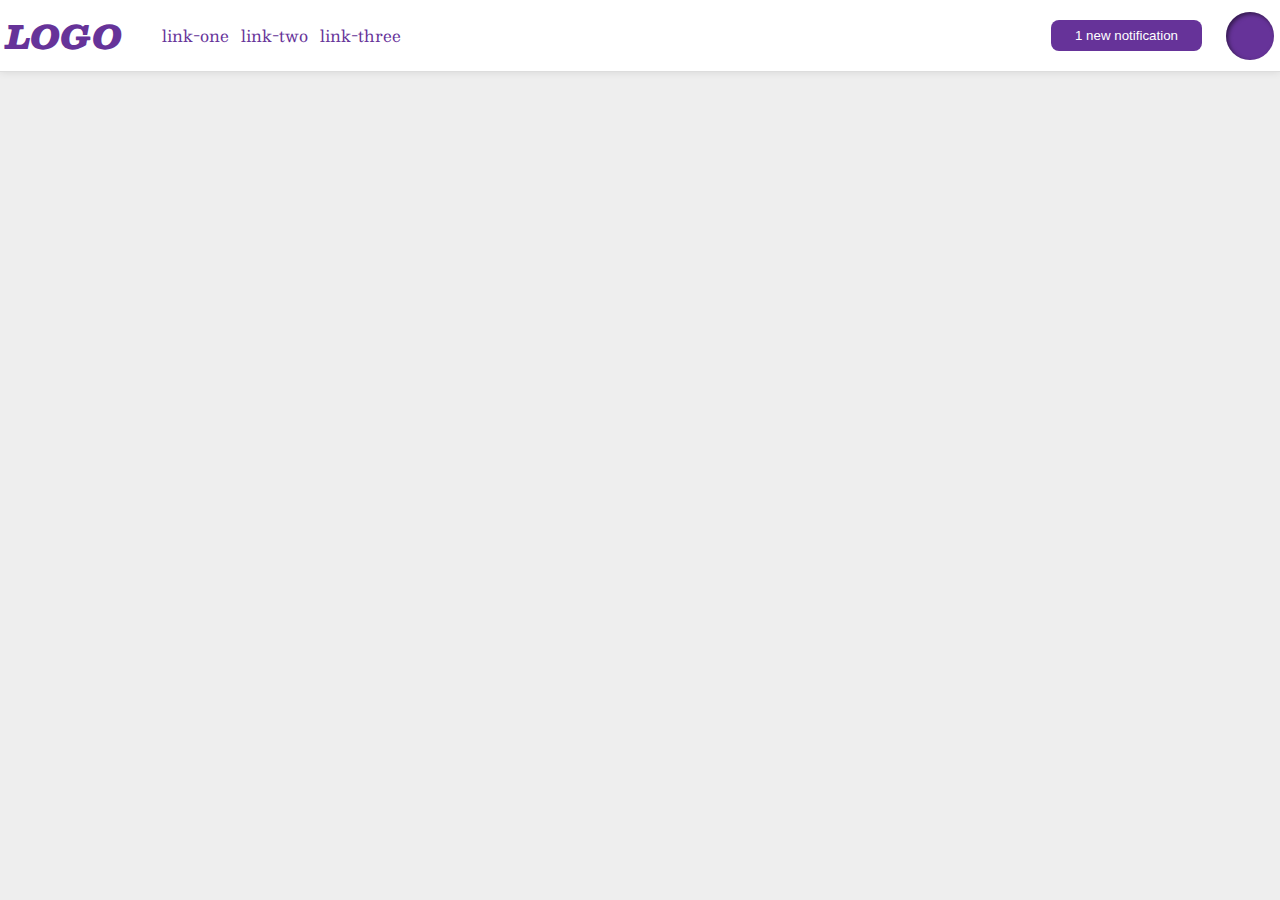
<file: flex/03-flex-header-2/index.html>
<!DOCTYPE html>
<html lang="en">
  <head>
    <meta charset="UTF-8">
    <meta http-equiv="X-UA-Compatible" content="IE=edge">
    <meta name="viewport" content="width=device-width, initial-scale=1.0">
    <title>Flex Header 2</title>
    <link rel="stylesheet" href="style.css">
  </head>
  <body>
    <div class="header">
      <div class="left">
        <div class="logo">
          LOGO
        </div>
        <ul class="links">
          <li><a href="https://google.com">link-one</a></li>
          <li><a href="https://google.com">link-two</a></li>
          <li><a href="https://google.com">link-three</a></li>
        </ul>
      </div>
      <div class="right">
        <button class="notifications">
          1 new notification
        </button>
        <div class="profile-image"></div>
      </div>
    </div>
  </body>
</html>
</file>
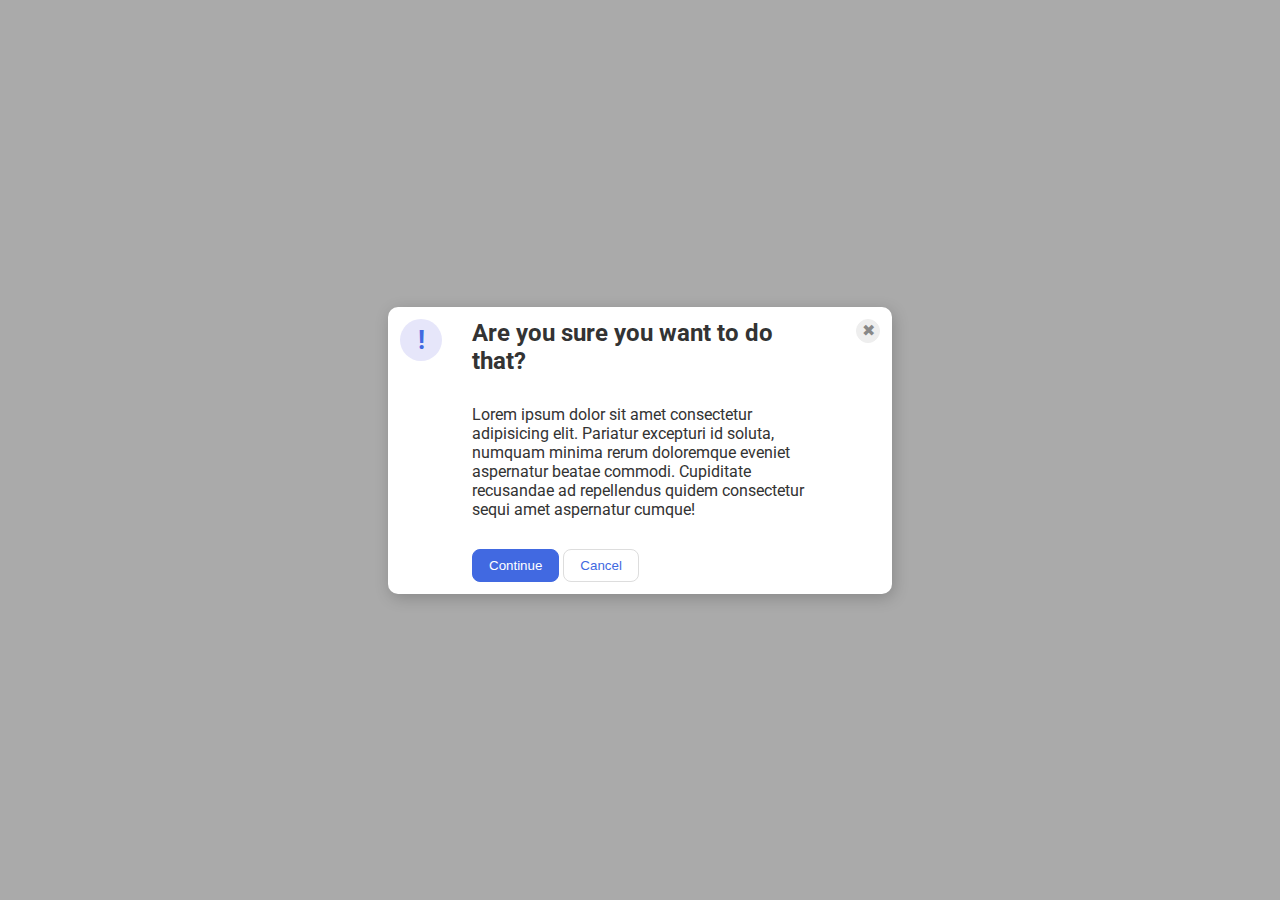
<file: flex/05-flex-modal/index.html>
<!DOCTYPE html>
<html lang="en">
  <head>
    <meta charset="UTF-8">
    <meta http-equiv="X-UA-Compatible" content="IE=edge">
    <meta name="viewport" content="width=device-width, initial-scale=1.0">
    <link rel="stylesheet" href="style.css">
    <title>Modal</title>
  </head>
  <body>
    <div class="modal">
      <div class="icon">!</div>
      <div class="header"><h2>Are you sure you want to do that?</h2>
        <div class="text">Lorem ipsum dolor sit amet consectetur adipisicing elit. Pariatur excepturi id soluta, numquam minima rerum doloremque eveniet aspernatur beatae commodi. Cupiditate recusandae ad repellendus quidem consectetur sequi amet aspernatur cumque!</div>
        <div>
          <button class="continue">Continue</button>
          <button class="cancel">Cancel</button>
        </div>
      </div>
      <button class="close-button">✖</button>
    </div>
  </body>
</html>
</file>
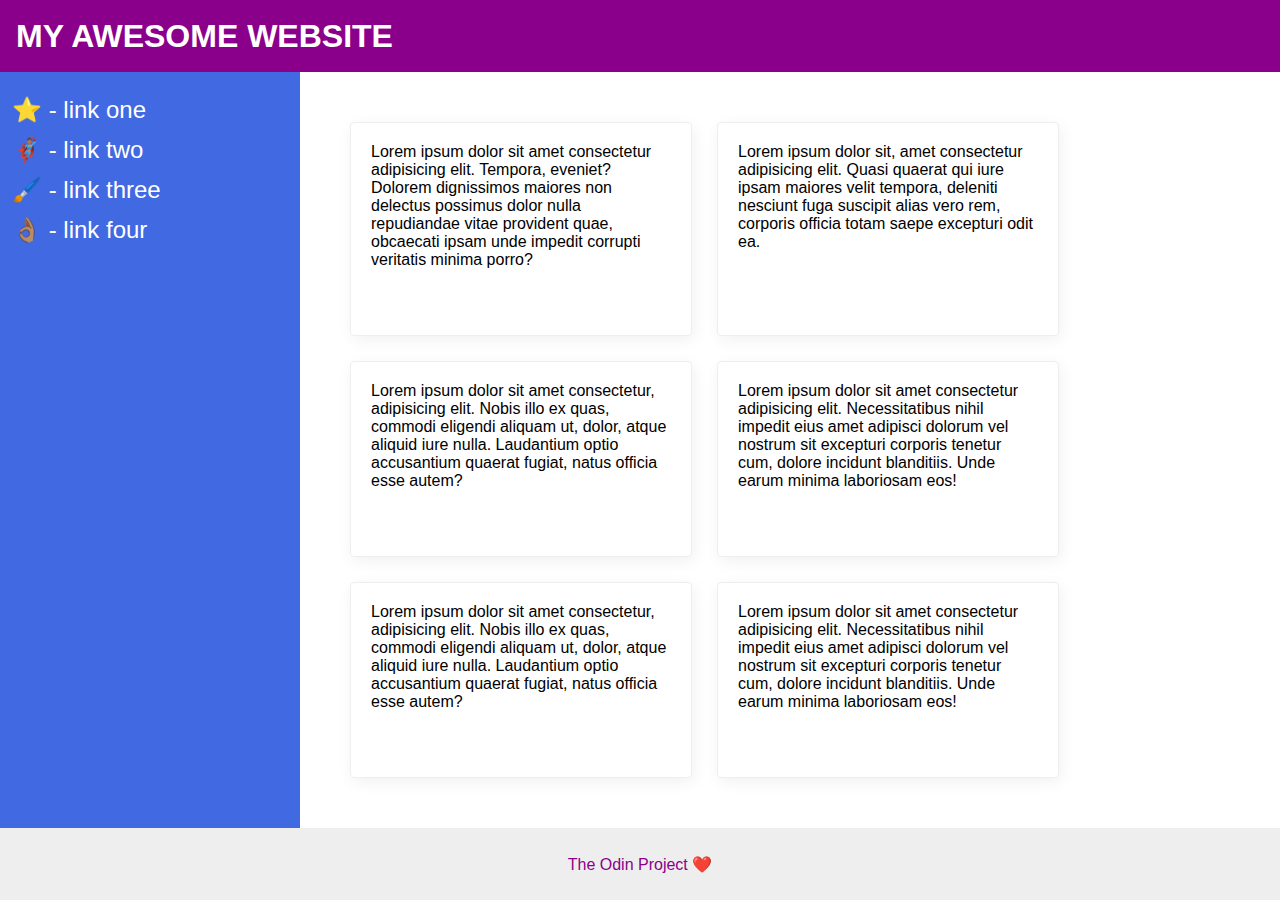
<file: flex/07-flex-layout-2/index.html>
<!DOCTYPE html>
<html lang="en">
  <head>
    <meta charset="UTF-8">
    <meta http-equiv="X-UA-Compatible" content="IE=edge">
    <meta name="viewport" content="width=device-width, initial-scale=1.0">
    <title>The Holy Grail</title>
    <link rel="stylesheet" href="style.css">
  </head>
  <body>
    <div class="header">
      MY AWESOME WEBSITE
    </div>
    <div class="content">
      <div class="sidebar">
        <ul>
          <li><a href="#">⭐ - link one</a></li>
          <li><a href="#">🦸🏽‍♂️ - link two</a></li>
          <li><a href="#">🖌️ - link three</a></li>
          <li><a href="#">👌🏽 - link four</a></li>
        </ul>
      </div>
      <div class="card-container">
        <div class="card">Lorem ipsum dolor sit amet consectetur adipisicing elit. Tempora, eveniet? Dolorem dignissimos maiores non delectus possimus dolor nulla repudiandae vitae provident quae, obcaecati ipsam unde impedit corrupti veritatis minima porro?</div>
        <div class="card">Lorem ipsum dolor sit, amet consectetur adipisicing elit. Quasi quaerat qui iure ipsam maiores velit tempora, deleniti nesciunt fuga suscipit alias vero rem, corporis officia totam saepe excepturi odit ea.</div>
        <div class="card">Lorem ipsum dolor sit amet consectetur, adipisicing elit. Nobis illo ex quas, commodi eligendi aliquam ut, dolor, atque aliquid iure nulla. Laudantium optio accusantium quaerat fugiat, natus officia esse autem?</div>
        <div class="card">Lorem ipsum dolor sit amet consectetur adipisicing elit. Necessitatibus nihil impedit eius amet adipisci dolorum vel nostrum sit excepturi corporis tenetur cum, dolore incidunt blanditiis. Unde earum minima laboriosam eos!</div>
        <div class="card">Lorem ipsum dolor sit amet consectetur, adipisicing elit. Nobis illo ex quas, commodi eligendi aliquam ut, dolor, atque aliquid iure nulla. Laudantium optio accusantium quaerat fugiat, natus officia esse autem?</div>
        <div class="card">Lorem ipsum dolor sit amet consectetur adipisicing elit. Necessitatibus nihil impedit eius amet adipisci dolorum vel nostrum sit excepturi corporis tenetur cum, dolore incidunt blanditiis. Unde earum minima laboriosam eos!</div>
      </div>
    </div>
    <div class="footer">
      The Odin Project ❤️
    </div>
  </body>
</html>
</file>
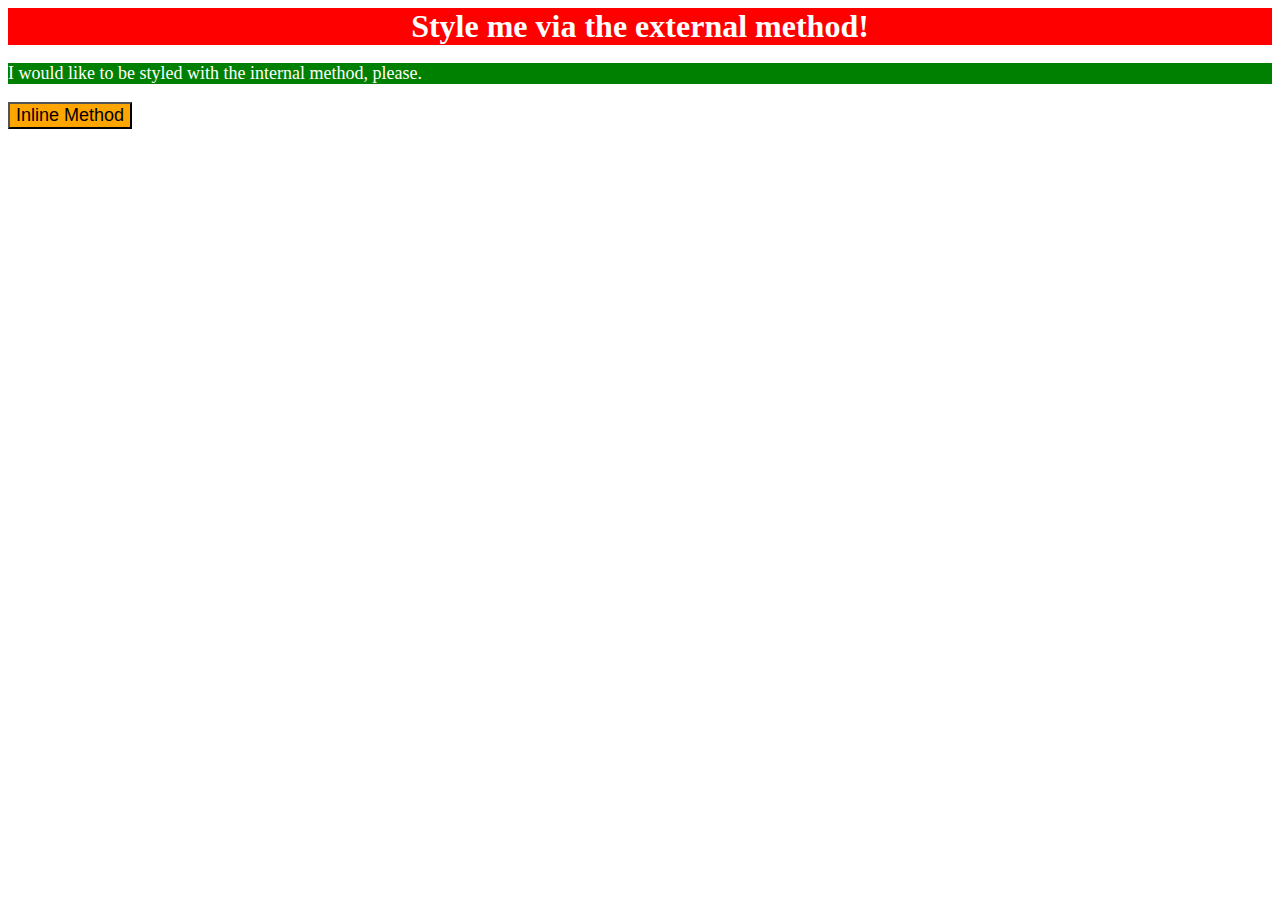
<file: foundations/01-css-methods/index.html>
<!DOCTYPE html>
<html lang="en">
  <head>
    <meta charset="UTF-8">
    <meta http-equiv="X-UA-Compatible" content="IE=edge">
    <meta name="viewport" content="width=device-width, initial-scale=1.0">
    <title>Methods for Adding CSS</title>
    <link rel="stylesheet" href="style.css">

    <style>
      p {
        background-color: green;
        color: white;
        font-size: 18px;
      }
    </style>

  </head>
  <body>
    <div>Style me via the external method!</div>
    <p>I would like to be styled with the internal method, please.</p>
    <button style="font-size: 18px; background-color: orange;">Inline Method</button>
  </body>
</html>
</file>
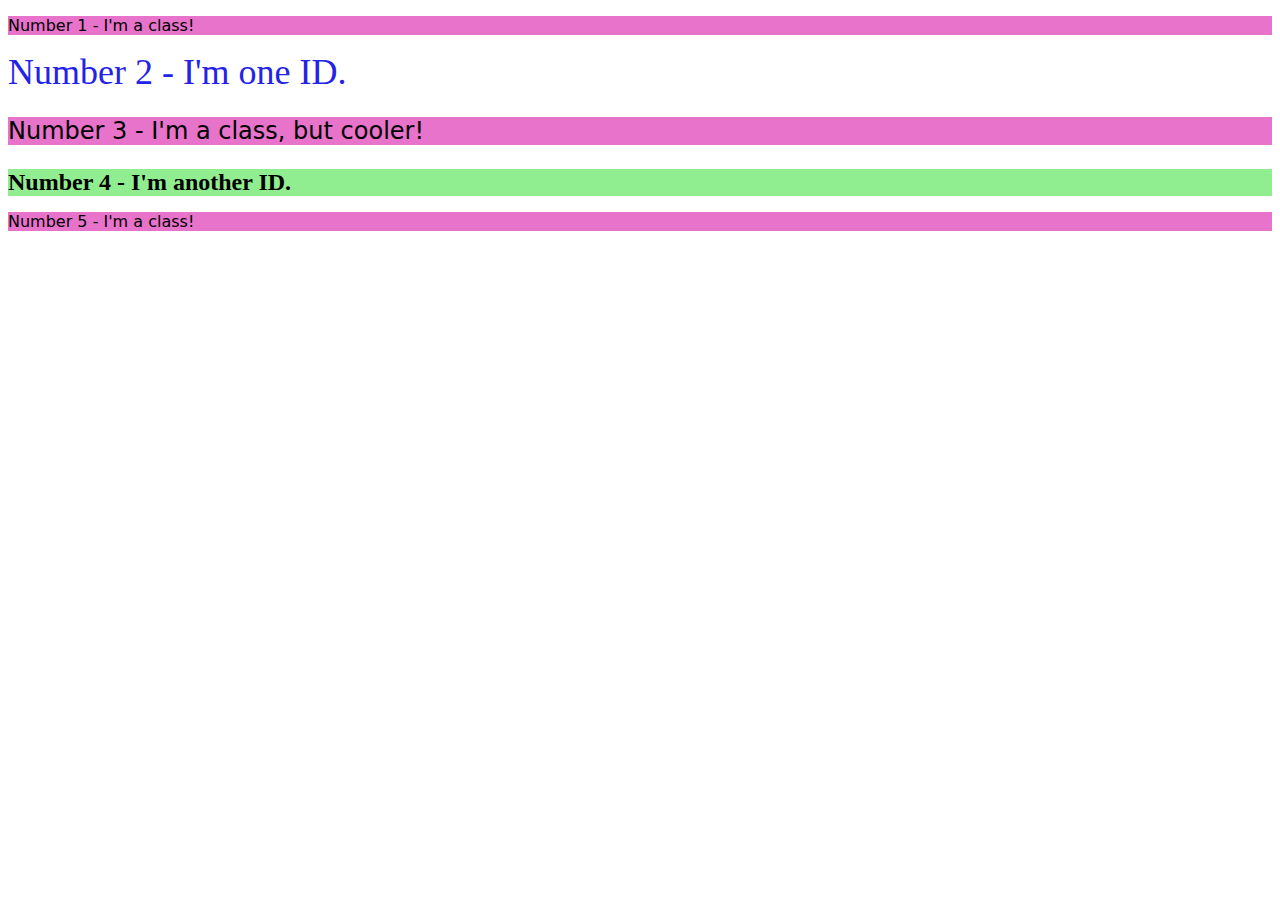
<file: foundations/02-class-id-selectors/index.html>
<!DOCTYPE html>
<html lang="en">
  <head>
    <meta charset="UTF-8">
    <meta http-equiv="X-UA-Compatible" content="IE=edge">
    <meta name="viewport" content="width=device-width, initial-scale=1.0">
    <title>Class and ID Selectors</title>
    <link rel="stylesheet" href="style.css">
  </head>
  <body>
    <p class="odd">Number 1 - I'm a class!</p>
    <div class="two">Number 2 - I'm one ID.</div>
    <p class="odd three">Number 3 - I'm a class, but cooler!</p>
    <div class="four">Number 4 - I'm another ID.</div>
    <p class="odd">Number 5 - I'm a class!</p>
  </body>
</html>
</file>
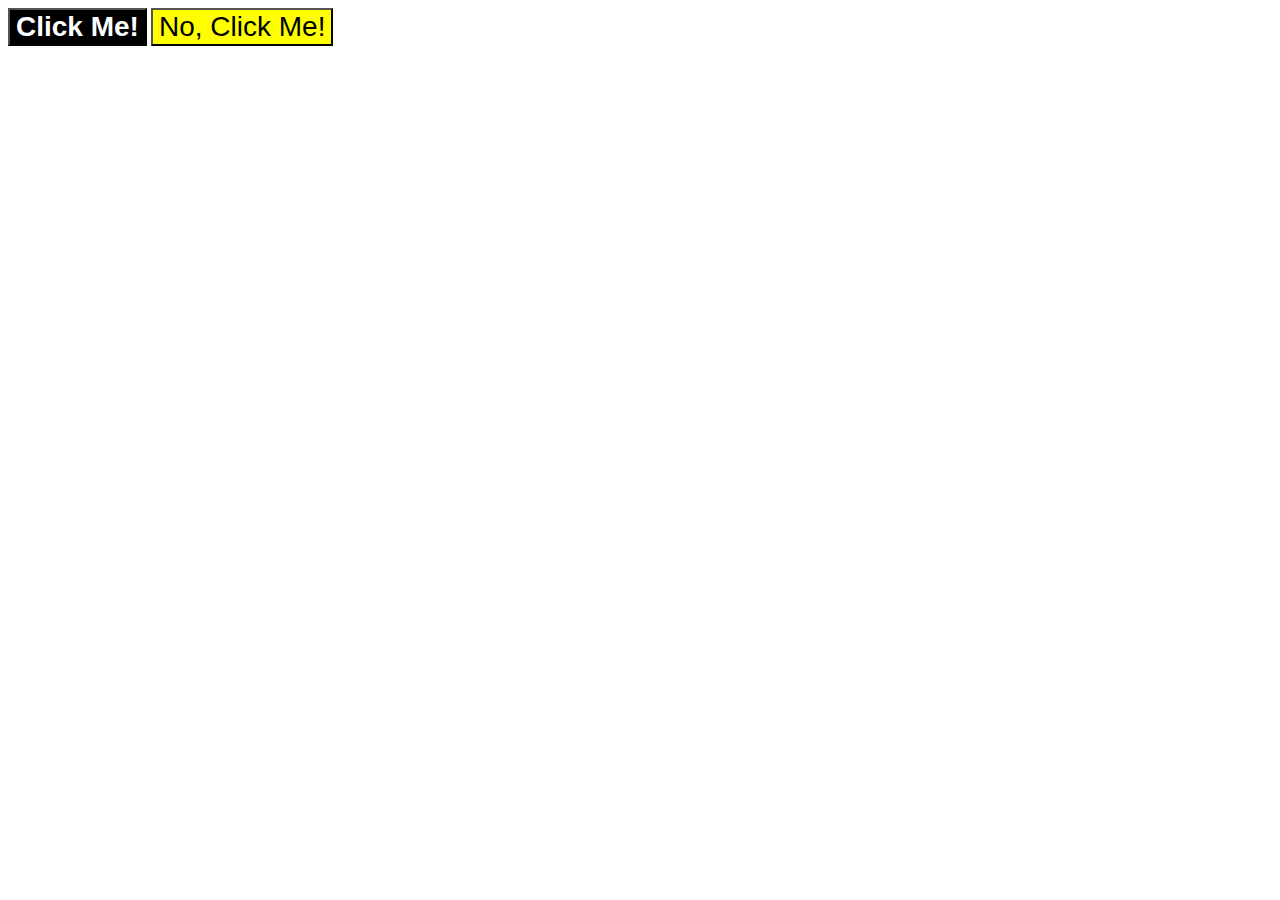
<file: foundations/03-grouping-selectors/index.html>
<!DOCTYPE html>
<html lang="en">
  <head>
    <meta charset="UTF-8">
    <meta http-equiv="X-UA-Compatible" content="IE=edge">
    <meta name="viewport" content="width=device-width, initial-scale=1.0">
    <title>Grouping Selectors</title>
    <link rel="stylesheet" href="style.css">
  </head>
  <body>
    <button class="main-button">Click Me!</button>
    <button class="second-button">No, Click Me!</button>
  </body>
</html>
</file>
<file: flex/03-flex-header-2/style.css>
/* this is some magical font-importing.  
you'll learn about it later. */
@import url('https://fonts.googleapis.com/css2?family=Besley:ital,wght@0,400;1,900&display=swap');

body {
  margin: 0;
  background: #eee;
  font-family: Besley, serif;
}

.header {
  background: white;
  border-bottom: 1px solid #ddd;
  box-shadow: 0 0 8px rgba(0,0,0,.1);
  display: flex;
  justify-content: space-between;
  padding: 6px;
}

.left{
  display: flex;
  justify-content: flex-start;
  align-items: center;
}

.right{
  display: flex;
  justify-content: flex-end;
  align-items: center;
  gap: 24px;
}

.profile-image {
  background: rebeccapurple;
  box-shadow: inset 2px 2px 4px rgba(0,0,0,.5);
  border-radius: 50%;
  width: 48px;
  height: 48px;
}

.logo {
  color: rebeccapurple;
  font-size: 32px;
  font-weight: 900;
  font-style: italic;
}

button {
  border: none;
  border-radius: 8px;
  background: rebeccapurple;
  color: white;
  padding: 8px 24px;
}

a {
  /* this removes the line under our links */
  text-decoration: none;
  color: rebeccapurple;
}

ul {
  list-style-type: none;
  display: flex;
  gap: 12px;
}
</file>
<file: flex/05-flex-modal/style.css>
@import url('https://fonts.googleapis.com/css2?family=Roboto:wght@400;700&display=swap');

html, body {
  height: 100%;
}

body {
  font-family: Roboto, sans-serif;
  margin: 0;
  background: #aaa;
  color: #333;
  /* I'll give you this one for free lol */
  display: flex;
  align-items: center;
  justify-content: center;
}

.modal {
  background: white;
  width: 480px;
  border-radius: 10px;
  box-shadow: 2px 4px 16px rgba(0,0,0,.2);
}

.icon {
  color: royalblue;
  font-size: 26px;
  font-weight: 700;
  background: lavender;
  width: 42px;
  height: 42px;
  border-radius: 50%;
  display: flex;
  align-items: center;
  justify-content: center;
}

.close-button {
  background: #eee;
  border-radius: 50%;
  color: #888;
  font-weight: 400;
  font-size: 16px;
  height: 24px;
  width: 24px;
  display: flex;
  align-items: center;
  justify-content: center;
  border: 1px solid #eee;
  padding: 0;
}

button {
  cursor: pointer;
  padding: 8px 16px;
  border-radius: 8px;
}

button.continue {
  background: royalblue;
  border: 1px solid royalblue;
  color: white;
}

button.cancel {
  background: white;
  border: 1px solid #ddd;
  color: royalblue;
}

/* Solution */

.modal {
  padding: 12px;
  display: flex;
  gap: 30px;
}

h2 {
  margin: 0;
  padding: 0;
}

.header {
  display: flex;
  flex-direction: column;
  gap: 30px;
}

.icon, .close-button {
  flex-shrink: 0;
}
</file>
<file: flex/07-flex-layout-2/style.css>
body {
  font-family: -apple-system, BlinkMacSystemFont, 'Segoe UI', Roboto, Oxygen, Ubuntu, Cantarell, 'Open Sans', 'Helvetica Neue', sans-serif;
  margin: 0;
  min-height: 100vh;
}

.header {
  height: 72px;
  background: darkmagenta;
  color: white;
}

.footer {
  height: 72px;
  background: #eee;
  color: darkmagenta;
}

.sidebar {
  width: 300px;
  background: royalblue;
  box-sizing: border-box;
}

.card {
  border: 1px solid #eee;
  box-shadow: 2px 4px 16px rgba(0,0,0,.06);
  border-radius: 4px;
}

/* Solution */
body {
  display: flex;
  flex-direction: column;
}

.header {
  font-size: 32px;
  font-weight: 800;
  display: flex;
  align-items: center;
  padding-left: 16px;
}

.footer {
  display: flex;
  justify-content: center;
  align-items: center;
}

ul {
  font-size: 24px;
  list-style: none;
  display: flex;
  flex-direction: column;
  gap: 12px;
  padding-left: 12px;
}

a{
  color: white;
  text-decoration: none;
}

.content {
  display: flex;
  flex: 1;
}

.card {
  width: 300px;
  padding: 20px;
}

.card-container {
  display: flex;
  flex-wrap: wrap;
  padding: 50px;
  gap: 25px;
}

.sidebar {
  flex-shrink: 0;
}
</file>
<file: foundations/01-css-methods/style.css>
div {
    background-color: red;
    color: white;
    font-size: 32px;
    text-align: center;
    font-weight: bold;
}
</file>
<file: foundations/02-class-id-selectors/style.css>
.odd {
    background-color: rgb(231, 115, 202);
    font-family: 'Verdana', 'DejaVu Sans', 'sans-serif';
}

.two {
    color: rgb(35, 35, 232);
    font-size: 36px;
}

.three {
    font-size: 24px;
}

.four {
    background-color: lightgreen;
    font-size: 24px;
    font-weight: bold;
}
</file>
<file: foundations/03-grouping-selectors/style.css>
.main-button, .second-button {
    font-size: 28px;
    font-family: 'Helvetica', 'Times New Roman', 'sans-serif';
}

.main-button {
    background-color: black;
    color: white;
    font-weight: bold;
}

.second-button {
    background-color: yellow;
}
</file>
